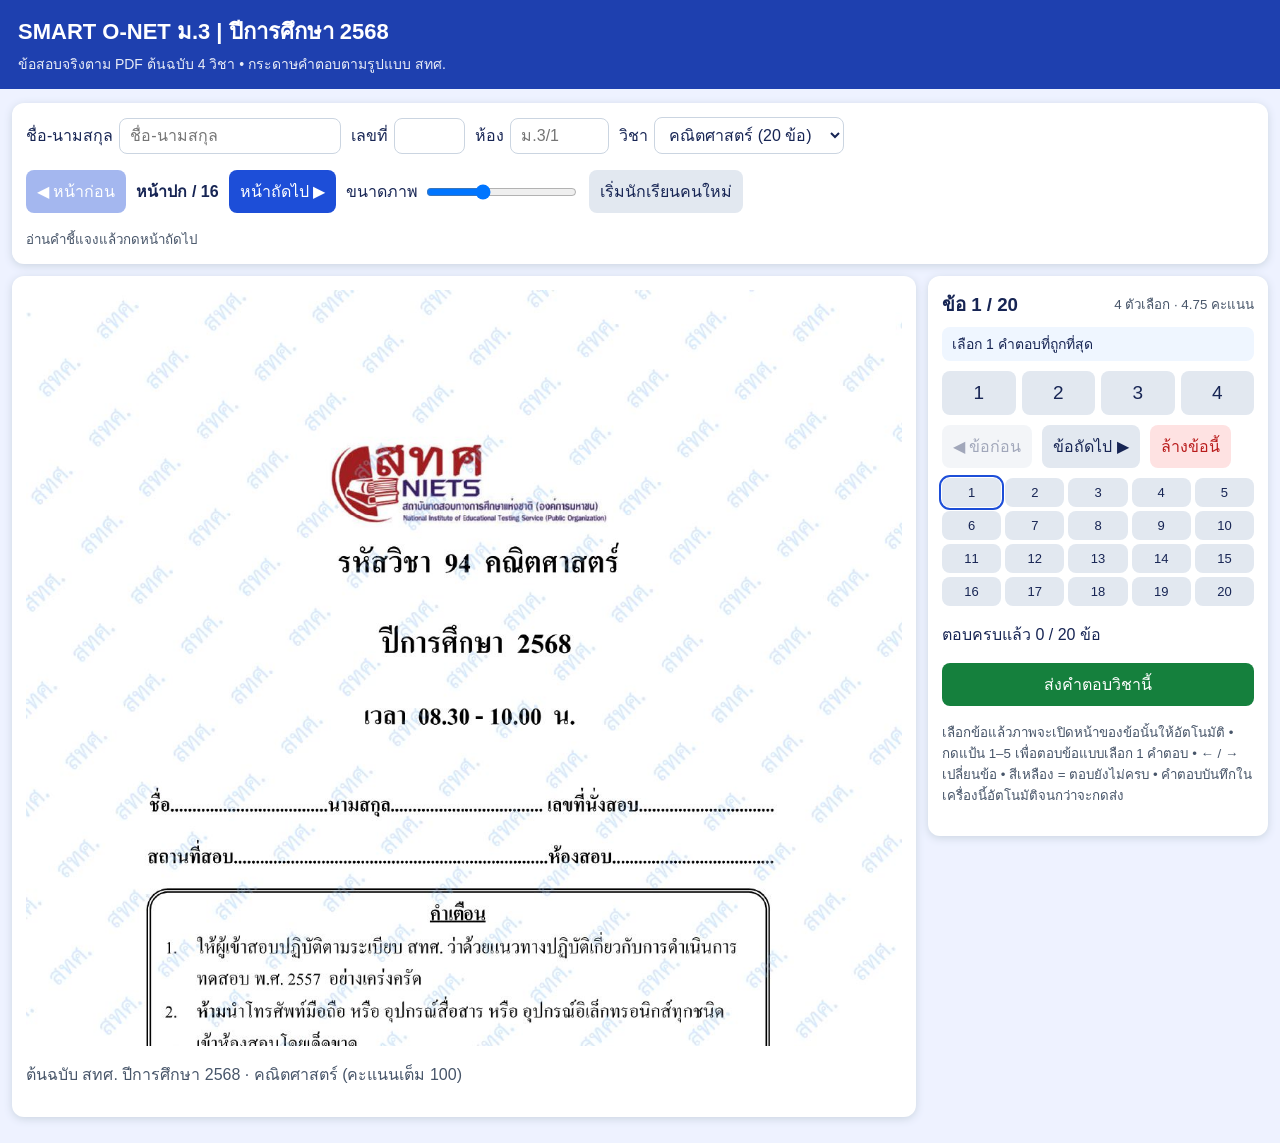
<file: index.html>
<!doctype html>
<html lang="th">
<head>
<meta charset="utf-8">
<meta name="viewport" content="width=device-width, initial-scale=1">
<title>SMART O-NET ม.3 ปี 2568</title>
<link rel="stylesheet" href="onet.css">
</head>
<body>
<header>
  <div>
    <h1>SMART O-NET ม.3 | ปีการศึกษา 2568</h1>
    <div class="sub">ข้อสอบจริงตาม PDF ต้นฉบับ 4 วิชา • กระดาษคำตอบตามรูปแบบ สทศ.</div>
  </div>
</header>

<main>
<div id="fatal" class="msg err" hidden></div>
<section id="studentView">
  <div class="panel controls">
    <div class="bar">
      <label>ชื่อ-นามสกุล <input id="student" autocomplete="off" placeholder="ชื่อ-นามสกุล"></label>
      <label>เลขที่ <input id="no" size="4" inputmode="numeric" autocomplete="off"></label>
      <label>ห้อง <input id="room" size="7" placeholder="ม.3/1" autocomplete="off"></label>
      <label>วิชา <select id="subject"></select></label>
    </div>
    <p class="bar">
      <button id="prev">◀ หน้าก่อน</button>
      <strong id="pageNo"></strong>
      <button id="next">หน้าถัดไป ▶</button>
      <label>ขนาดภาพ <input type="range" id="zoom" min="50" max="200" step="10" value="100"></label>
      <button class="secondary" id="newStudent">เริ่มนักเรียนคนใหม่</button>
    </p>
    <small id="pageInfo"></small>
    <div id="error" class="msg err" hidden></div>
  </div>

  <div class="layout">
    <section class="panel">
      <div class="examwrap"><img id="exam" alt="หน้าข้อสอบจริง"></div>
      <p id="foot" class="muted"></p>
    </section>
    <aside class="panel">
      <div class="qhead"><h3 id="qTitle" style="margin:0"></h3><small id="qMeta"></small></div>
      <div id="qHint" class="hint"></div>
      <div id="answer"></div>
      <div class="bar">
        <button class="secondary" id="qPrev">◀ ข้อก่อน</button>
        <button class="secondary" id="qNext">ข้อถัดไป ▶</button>
        <button class="danger" id="clear">ล้างข้อนี้</button>
      </div>
      <div id="grid" class="grid" aria-label="ภาพรวมกระดาษคำตอบ"></div>
      <p id="progress"></p>
      <button class="okb" id="submit" style="width:100%">ส่งคำตอบวิชานี้</button>
      <div id="submitMsg"></div>
      <p><small>เลือกข้อแล้วภาพจะเปิดหน้าของข้อนั้นให้อัตโนมัติ • กดแป้น 1–5 เพื่อตอบข้อแบบเลือก 1 คำตอบ • ← / → เปลี่ยนข้อ • สีเหลือง = ตอบยังไม่ครบ • คำตอบบันทึกในเครื่องนี้อัตโนมัติจนกว่าจะกดส่ง</small></p>
    </aside>
  </div>
</section>
</main>
<div id="toast" class="toast" role="status"></div>

<script src="onet-core.js"></script>
<script>
if(typeof data==='undefined'){document.body.innerHTML='<p style="padding:20px;color:#b91c1c;font:bold 18px Tahoma">ไม่พบไฟล์ onet-core.js กรุณาแตกไฟล์ ZIP ทั้งหมด แล้วเปิด index.html จากในโฟลเดอร์เดียวกัน</p>';throw new Error('core missing')}
if(!storageOK()){el('fatal').hidden=false;el('fatal').textContent='เบราว์เซอร์นี้บันทึกข้อมูลไม่ได้ (อาจเปิดโหมดไม่ระบุตัวตน) คำตอบจะไม่ถูกเก็บในเครื่อง — หลังส่งให้กดดาวน์โหลดไฟล์คำตอบแล้วส่งให้ครู'}

const draft=load(LS.draft,null);
let info=Object.assign({name:'',no:'',room:''},draft?.info);
let answers=data.map((d,i)=>Array.from({length:d.count},(_,j)=>String(draft?.answers?.[i]?.[j]??'')));
let s=0,p=0,q=0;
function saveDraft(){store(LS.draft,{info,answers})}

const isSubmitted=si=>!!info.name.trim()&&subs.some(x=>x.subject===data[si].name&&studentKey(x)===studentKey(info));
function drawSubjects(){const sel=el('subject');sel.innerHTML='';
  data.forEach((d,i)=>sel.add(new Option(d.name+' ('+d.count+' ข้อ)'+(isSubmitted(i)?' ✓ ส่งแล้ว':''),i)));sel.value=s}
function drawExam(){
  const d=data[s],img=el('exam'),f=pageFile(d,p);el('error').hidden=true;
  img.onerror=()=>{el('error').hidden=false;el('error').textContent='ไม่พบไฟล์ภาพข้อสอบ '+f+' กรุณาแตกไฟล์ ZIP ทั้งหมด แล้วเปิด index.html จากในโฟลเดอร์เดียวกับโฟลเดอร์ภาพ'};
  img.src=f;img.style.width=el('zoom').value+'%';
  el('pageNo').textContent=(p===0?'หน้าปก':'หน้าข้อสอบ '+(p+1))+' / '+d.pages;
  el('prev').disabled=p===0;el('next').disabled=p===d.pages-1;
  const onPage=d.qs.map((x,i)=>x.page===p+1?i+1:0).filter(Boolean);
  el('pageInfo').textContent=onPage.length?'หน้านี้มีข้อ '+(onPage.length>1?onPage[0]+'–'+onPage.at(-1):onPage[0]):(p===0?'อ่านคำชี้แจงแล้วกดหน้าถัดไป':'หน้านี้เป็นบทอ่าน/ข้อมูลประกอบ');
  el('foot').textContent='ต้นฉบับ สทศ. ปีการศึกษา 2568 · '+d.name+' (คะแนนเต็ม '+d.full+')';
  el('exam').parentElement.scrollTop=0;
}
function btn(text,on,fn,label){const b=document.createElement('button');b.textContent=text;b.className=on?'active':'';b.setAttribute('aria-pressed',on);if(label)b.setAttribute('aria-label',label);b.onclick=fn;return b}
function drawQuestion(){
  const d=data[s],qq=d.qs[q],a=answers[s][q],box=el('answer');
  el('qTitle').textContent='ข้อ '+(q+1)+' / '+d.count;el('qMeta').textContent=typeName(qq)+' · '+fmt(qq.pts)+' คะแนน';
  el('qHint').textContent=qq.hint||'เลือก 1 คำตอบที่ถูกที่สุด';box.innerHTML='';
  if(qq.t==='c'){box.className='choices';for(let i=1;i<=qq.n;i++)box.append(btn(i,a===String(i),()=>setAns(String(i))))}
  else if(qq.t==='p2'){box.className='choices';const sel=new Set(a);
    for(let i=1;i<=qq.n;i++)box.append(btn(i,sel.has(String(i)),()=>{const v=String(i);
      if(sel.has(v))sel.delete(v);else{if(sel.size>=2){toast('เลือกได้ 2 คำตอบ — กดคำตอบเดิมเพื่อยกเลิกก่อน');return}sel.add(v)}
      setAns([...sel].sort().join(''))}))}
  else if(qq.t==='num'){box.className='choices';const inp=document.createElement('input');inp.inputMode='decimal';inp.placeholder='พิมพ์ตัวเลข';inp.value=a;inp.setAttribute('aria-label','คำตอบข้อ '+(q+1));
    inp.oninput=()=>{const v=inp.value.replace(/[^\d.\-]/g,'');if(v!==inp.value)inp.value=v;answers[s][q]=v;saveDraft();drawGrid()};box.append(inp)}
  else{box.className='subs';qq.subs.forEach((lab,k)=>{const row=document.createElement('div');row.className='subrow';row.style.setProperty('--n',qq.opts.length);
    const sp=document.createElement('span');sp.textContent=lab;row.append(sp);
    qq.opts.forEach((o,j)=>row.append(btn(o,mGet(a,k)===String(j+1),()=>setAns(mSet(answers[s][q],k,mGet(answers[s][q],k)===String(j+1)?'':String(j+1),qq.subs.length)),lab+' '+o)));box.append(row)})}
  el('qPrev').disabled=q===0;el('qNext').disabled=q===d.count-1;drawGrid();
}
function drawGrid(){
  const g=el('grid'),d=data[s];g.innerHTML='';
  answers[s].forEach((a,i)=>{const st=state(d.qs[i],a),b=document.createElement('button');b.textContent=(i+1)+(st==='done'?' ✓':'');
    b.className=st+(i===q?' cur':'');b.title='ข้อ '+(i+1)+(st?' ตอบ '+showAns(d.qs[i],a):' ยังไม่ตอบ');b.onclick=()=>go(i);g.append(b)});
  const done=answers[s].filter((a,i)=>state(d.qs[i],a)==='done').length,part=answers[s].filter((a,i)=>state(d.qs[i],a)==='part').length;
  el('progress').textContent='ตอบครบแล้ว '+done+' / '+d.count+' ข้อ'+(part?' · ตอบไม่ครบ '+part+' ข้อ':'');
}
function setAns(v){answers[s][q]=v;saveDraft();drawQuestion()}
function go(i){q=Math.max(0,Math.min(data[s].count-1,i));const pg=data[s].qs[q].page-1;if(pg!==p){p=pg;drawExam()}drawQuestion()}
function turnPage(dp){p+=dp;drawExam();const d=data[s];if(d.qs[q].page!==p+1){const i=d.qs.findIndex(x=>x.page===p+1);if(i>=0){q=i;drawQuestion()}}}
function drawStudent(){drawSubjects();drawExam();drawQuestion()}
function showSubmit(type,html){el('submitMsg').innerHTML=html?'<div class="msg '+type+'">'+html+'</div>':''}

['student','no','room'].forEach((id,i)=>{const f=['name','no','room'][i];el(id).value=info[f];
  el(id).oninput=()=>{info[f]=el(id).value;saveDraft();drawSubjects()}});
el('subject').onchange=()=>{s=+el('subject').value;p=0;q=0;showSubmit();drawStudent()};
el('prev').onclick=()=>turnPage(-1);el('next').onclick=()=>turnPage(1);
el('zoom').oninput=()=>el('exam').style.width=el('zoom').value+'%';
el('qPrev').onclick=()=>go(q-1);el('qNext').onclick=()=>go(q+1);
el('clear').onclick=()=>setAns('');
el('newStudent').onclick=()=>{
  if(!confirm('เริ่มนักเรียนคนใหม่?\nคำตอบที่ยังไม่ได้กดส่งของคนปัจจุบันจะถูกล้าง (คำตอบที่ส่งแล้วยังอยู่ในระบบ)'))return;
  info={name:'',no:'',room:info.room};answers=data.map(d=>Array(d.count).fill(''));s=p=q=0;
  el('student').value='';el('no').value='';el('room').value=info.room;saveDraft();showSubmit();drawStudent();el('student').focus();
};
el('submit').onclick=()=>{
  if(!info.name.trim()||!info.room.trim()){showSubmit('err','กรุณากรอกชื่อ-นามสกุลและห้องก่อนส่ง');el(info.name.trim()?'room':'student').focus();return}
  const d=data[s],blank=answers[s].filter((a,i)=>state(d.qs[i],a)!=='done').length;
  if(!confirm('ส่งคำตอบวิชา'+d.name+'\nชื่อ: '+info.name+'  เลขที่: '+(info.no||'-')+'  ห้อง: '+info.room+(blank?'\n\nยังตอบไม่ครบ '+blank+' ข้อ':'')+'\n\nยืนยันการส่ง?'))return;
  subs=load(LS.subs,[]);
  if(isSubmitted(s)&&!confirm('เคยส่งวิชานี้แล้ว ต้องการส่งใหม่แทนของเดิมหรือไม่?'))return;
  const sub={name:info.name.trim(),no:String(info.no).trim(),room:info.room.trim(),subject:d.name,answers:answers[s].map(a=>String(a).trim()),time:new Date().toISOString()};
  subs=subs.filter(x=>!(x.subject===sub.subject&&studentKey(x)===studentKey(sub)));subs.push(sub);
  if(!store(LS.subs,subs)){showSubmit('err','บันทึกไม่สำเร็จ กรุณากดดาวน์โหลดไฟล์คำตอบแล้วส่งให้ครู<br><button class="secondary" id="dlMine">ดาวน์โหลดไฟล์คำตอบ</button>');el('dlMine').onclick=()=>downloadMine(sub);return}
  let html='ส่งคำตอบวิชา'+esc(d.name)+' เรียบร้อยแล้ว';
  if(settings.showScore){keyData=load(LS.key,{});const g=grade(s,sub.answers);if(g.g)html+='<br><strong>คะแนน '+fmt(g.pts)+' / '+fmt(g.full)+'</strong>'}
  html+='<div class="bar" style="margin-top:6px"><button class="secondary" id="dlMine">ดาวน์โหลดไฟล์คำตอบ (CSV)</button></div><small>ใช้ไฟล์นี้เมื่อสอบคนละเครื่องกับเครื่องของครู</small>';
  showSubmit('ok',html);el('dlMine').onclick=()=>downloadMine(sub);drawSubjects();
};
function downloadMine(sub){
  const mine=subs.filter(x=>studentKey(x)===studentKey(sub));if(!mine.length)mine.push(sub);
  download('SMART_ONET_2568_'+safe(sub.room)+'_'+safe(sub.no||'0')+'_'+safe(sub.name)+'.csv',toCSV(answerRows(mine)),'text/csv;charset=utf-8');
}
document.addEventListener('keydown',e=>{
  if(/INPUT|SELECT|TEXTAREA/.test(e.target.tagName)||e.ctrlKey||e.metaKey||e.altKey)return;
  const qq=data[s].qs[q];
  if(/^[1-5]$/.test(e.key)&&qq.t==='c'&&+e.key<=qq.n){setAns(e.key);e.preventDefault()}
  else if(e.key==='ArrowRight'){go(q+1);e.preventDefault()}
  else if(e.key==='ArrowLeft'){go(q-1);e.preventDefault()}
});
/* รับการเปลี่ยนแปลงจากหน้าครู (เช่น ครูลบข้อมูล หรือเปิด/ปิดการแสดงคะแนน) */
window.addEventListener('storage',e=>{if(e.key===LS.subs){subs=load(LS.subs,[]);drawSubjects()}
  else if(e.key===LS.set)settings=loadSettings();else if(e.key===LS.key)keyData=load(LS.key,{})});

drawStudent();
</script>
</body>
</html>
</file>
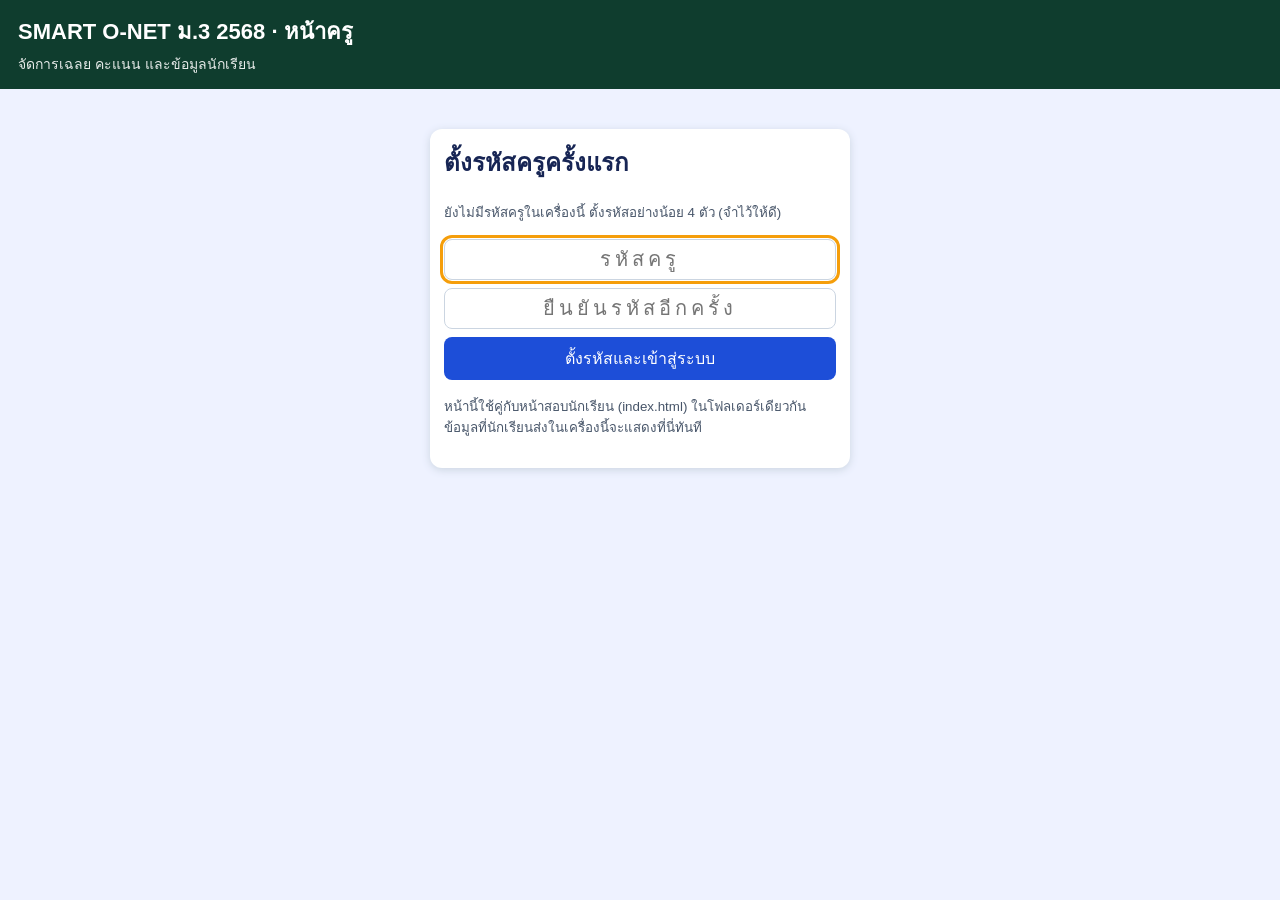
<file: teacher.html>
<!doctype html>
<html lang="th">
<head>
<meta charset="utf-8">
<meta name="viewport" content="width=device-width, initial-scale=1">
<meta name="robots" content="noindex">
<title>SMART O-NET 2568 · หน้าครู</title>
<link rel="stylesheet" href="onet.css">
<style>
header{background:#0f3d2e}
.conn{display:flex;align-items:center;gap:8px;font-size:14px}
.dot{width:10px;height:10px;border-radius:50%;background:#4ade80;box-shadow:0 0 0 3px #4ade8044}
.dot.off{background:#f87171;box-shadow:0 0 0 3px #f8717144}
.loginbox{max-width:420px;margin:40px auto}
.loginbox input{width:100%;font-size:20px;text-align:center;letter-spacing:4px}
.loginbox button{width:100%;margin-top:8px}
.live{animation:flash 1.2s}
@keyframes flash{from{background:#dcfce7}to{background:transparent}}
</style>
</head>
<body>
<header>
  <div>
    <h1>SMART O-NET ม.3 2568 · หน้าครู</h1>
    <div class="sub">จัดการเฉลย คะแนน และข้อมูลนักเรียน</div>
  </div>
  <div class="conn noprint" id="conn" hidden><span class="dot" id="dot"></span><span id="connText"></span></div>
</header>

<main>
<!-- ตั้งรหัสครั้งแรก / เข้าสู่ระบบ -->
<div id="login" class="panel loginbox">
  <h2 id="loginTitle">เข้าสู่ระบบครู</h2>
  <p id="loginDesc"><small>กรอกรหัสครูเพื่อจัดการคะแนนและเฉลย</small></p>
  <input id="pin" type="password" placeholder="รหัสครู" autocomplete="off">
  <input id="pinConfirm" type="password" placeholder="ยืนยันรหัสอีกครั้ง" autocomplete="new-password" hidden style="margin-top:8px">
  <button id="loginBtn">เข้าสู่ระบบ</button>
  <div id="loginErr"></div>
  <p><small>หน้านี้ใช้คู่กับหน้าสอบนักเรียน (index.html) ในโฟลเดอร์เดียวกัน ข้อมูลที่นักเรียนส่งในเครื่องนี้จะแสดงที่นี่ทันที</small></p>
</div>

<div id="teacher" hidden>
  <div class="tabs">
    <button data-tab="sum" class="on">สรุปคะแนน</button>
    <button data-tab="key">เฉลย</button>
    <button data-tab="item">วิเคราะห์รายข้อ</button>
    <button data-tab="data">นำเข้า / ส่งออก</button>
    <button data-tab="set">ตั้งค่า</button>
    <a href="index.html" target="_blank" rel="noopener"><button class="secondary" type="button">เปิดหน้าสอบนักเรียน ↗</button></a>
    <button class="danger" id="logout">ออกจากระบบ</button>
  </div>

  <div id="tab-sum" class="panel">
    <h2>สรุปคะแนนนักเรียน</h2>
    <div class="bar noprint">
      <label>ห้อง <select id="sumRoom"></select></label>
      <label>ค้นหา <input id="sumSearch" placeholder="ชื่อหรือเลขที่"></label>
      <label>เรียงตาม
        <select id="sumSort">
          <option value="room">ห้อง / เลขที่</option>
          <option value="avg">คะแนนเฉลี่ย มาก → น้อย</option>
          <option value="name">ชื่อ</option>
        </select>
      </label>
      <button class="secondary" id="sumCsv">ส่งออกตารางคะแนน (CSV)</button>
      <button class="secondary" onclick="print()">พิมพ์</button>
    </div>
    <div id="sumStats" class="stats"></div>
    <div id="keyWarn"></div>
    <div class="tablewrap"><table id="sumTable"></table></div>
    <div id="detail"></div>
  </div>

  <div id="tab-key" class="panel" hidden>
    <h2>เฉลยข้อสอบ</h2>
    <div class="msg info">กด <b>นำเข้าเฉลย</b> แล้วเลือกไฟล์ <b>SMART_ONET_2568_เฉลย.json</b> (เก็บไฟล์นี้ไว้ที่ครู ไม่ต้องคัดลอกลงเครื่องนักเรียน)</div>
    <div class="bar">
      <label>วิชา <select id="keySubject"></select></label>
      <strong id="keyCount"></strong>
      <button id="keyImportBtn" type="button">นำเข้าเฉลย</button>
      <input type="file" id="keyImport" accept=".json" hidden>
      <button class="secondary" id="keyExport">ส่งออกเฉลย</button>
    </div>
    <p><small>แก้เฉลยได้ในตาราง ระบบตรวจใหม่ทันที • ข้อย่อย: พิมพ์คำตอบเรียงกัน เช่น <code>2212</code> (1 = ใช่, 2 = ไม่ใช่) หรือ <code>DABCFE</code> • เลือก 2 คำตอบ: เช่น <code>45</code> • ถ้าถูกได้หลายแบบให้คั่นด้วย | • ข้อที่เว้นว่างจะไม่นำมาคิดคะแนน</small></p>
    <div class="tablewrap"><table id="keyTable"></table></div>
  </div>

  <div id="tab-item" class="panel" hidden>
    <h2>วิเคราะห์รายข้อ</h2>
    <div class="bar">
      <label>วิชา <select id="itemSubject"></select></label>
      <label>ห้อง <select id="itemRoom"></select></label>
    </div>
    <div id="itemOut"></div>
  </div>

  <div id="tab-data" class="panel" hidden>
    <h2>นำเข้า / ส่งออกข้อมูล</h2>
    <h3>รวมคะแนนจากเครื่องอื่น</h3>
    <p><small>นักเรียนที่สอบในเครื่องนี้ คะแนนเข้าระบบเองทันที ส่วนเครื่องอื่น ให้นักเรียนกด "ดาวน์โหลดไฟล์คำตอบ" หลังส่ง แล้วนำไฟล์ CSV ทั้งหมดมานำเข้าที่นี่ (เลือกหลายไฟล์พร้อมกันได้)</small></p>
    <div class="bar">
      <button id="csvImportBtn">นำเข้าไฟล์คำตอบนักเรียน (CSV)</button>
      <input type="file" id="csvImport" accept=".csv,text/csv" multiple hidden>
    </div>
    <div id="importMsg"></div>
    <h3>ส่งออก</h3>
    <div class="bar">
      <button class="secondary" id="expSum">ตารางคะแนนสรุป (CSV)</button>
      <button class="secondary" id="expDetail">คำตอบละเอียดทุกข้อ (CSV)</button>
      <button class="secondary" id="expBackup">สำรองข้อมูลทั้งหมด (JSON)</button>
    </div>
    <h3>กู้คืน / ล้างข้อมูล</h3>
    <div class="bar">
      <button class="secondary" id="restoreBtn">กู้คืนจากไฟล์สำรอง (รวมกับข้อมูลเดิม)</button>
      <input type="file" id="restore" accept=".json" hidden>
      <button class="danger" id="wipe">ลบคำตอบนักเรียนทั้งหมด</button>
    </div>
    <p><small>ข้อมูลเก็บในเบราว์เซอร์ของเครื่องนี้ ควรกด "สำรองข้อมูลทั้งหมด" เป็นระยะ และอย่าล้างประวัติ/คุกกี้ของเบราว์เซอร์ระหว่างใช้งาน</small></p>
  </div>

  <div id="tab-set" class="panel" hidden>
    <h2>ตั้งค่า</h2>
    <h3>เปลี่ยนรหัสครู</h3>
    <div class="bar">
      <input id="pinOld" type="password" placeholder="รหัสปัจจุบัน" autocomplete="current-password">
      <input id="pin1" type="password" placeholder="รหัสใหม่" autocomplete="new-password">
      <input id="pin2" type="password" placeholder="ยืนยันรหัสใหม่" autocomplete="new-password">
      <button id="pinSave">บันทึกรหัส</button>
    </div>
    <h3>การแสดงผลบนหน้านักเรียน</h3>
    <label><input type="checkbox" id="showScore"> แสดงคะแนนให้นักเรียนเห็นทันทีหลังส่ง (ไม่แสดงเฉลยรายข้อ)</label>
    <p><small>รหัสครูเก็บแบบเข้ารหัสในเครื่องนี้ และหน้านักเรียนไม่มีทางเข้าหน้าครู อย่างไรก็ตามข้อมูลยังอยู่ในเบราว์เซอร์ของเครื่อง จึงไม่ควรให้นักเรียนใช้เครื่องครูโดยไม่มีครูดูแล</small></p>
  </div>
</div>
</main>
<div id="toast" class="toast" role="status"></div>

<script src="onet-core.js"></script>
<script>
if(typeof data==='undefined'){document.body.innerHTML='<p style="padding:20px;color:#b91c1c;font:bold 18px Tahoma">ไม่พบไฟล์ onet-core.js กรุณาวาง teacher.html ไว้ในโฟลเดอร์ SMART_ONET_2568 เดียวกับ index.html</p>';throw new Error('core missing')}

/* ---------- เข้าสู่ระบบ ---------- */
const SESSION='sonet68_teacher_session';
let firstRun=!settings.pinHash;
function loginUI(){
  el('pinConfirm').hidden=!firstRun;
  el('loginTitle').textContent=firstRun?'ตั้งรหัสครูครั้งแรก':'เข้าสู่ระบบครู';
  el('loginDesc').innerHTML=firstRun?'<small>ยังไม่มีรหัสครูในเครื่องนี้ ตั้งรหัสอย่างน้อย 4 ตัว (จำไว้ให้ดี)</small>':'<small>กรอกรหัสครูเพื่อจัดการคะแนนและเฉลย</small>';
  el('loginBtn').textContent=firstRun?'ตั้งรหัสและเข้าสู่ระบบ':'เข้าสู่ระบบ';
}
function enter(){try{sessionStorage.setItem(SESSION,settings.pinHash)}catch(e){}
  el('login').hidden=true;el('teacher').hidden=false;el('conn').hidden=false;updateConn();renderTeacher()}
function tryLogin(){
  const a=el('pin').value;
  if(firstRun){if(a.length<4)return showLoginErr('รหัสต้องมีอย่างน้อย 4 ตัว');if(a!==el('pinConfirm').value)return showLoginErr('รหัสทั้งสองช่องไม่ตรงกัน');
    settings.pinHash=hashPin(a);store(LS.set,settings);firstRun=false;el('pin').value=el('pinConfirm').value='';return enter()}
  if(hashPin(a)===settings.pinHash){el('pin').value='';el('loginErr').innerHTML='';enter()}
  else{showLoginErr('รหัสไม่ถูกต้อง');el('pin').select()}
}
function showLoginErr(t){el('loginErr').innerHTML='<div class="msg err">'+esc(t)+'</div>'}
el('loginBtn').onclick=tryLogin;['pin','pinConfirm'].forEach(id=>el(id).onkeydown=e=>{if(e.key==='Enter')tryLogin()});
el('logout').onclick=()=>{try{sessionStorage.removeItem(SESSION)}catch(e){}location.reload()};

/* ---------- สถานะการเชื่อมต่อกับหน้านักเรียน ---------- */
let lastSync=new Date();
function updateConn(){const ok=storageOK();el('dot').className='dot'+(ok?'':' off');
  el('connText').textContent=ok?'เชื่อมกับหน้านักเรียนในเครื่องนี้ · คำตอบ '+subs.length+' รายการ · อัปเดต '+lastSync.toLocaleTimeString('th-TH'):'เบราว์เซอร์นี้บันทึกข้อมูลไม่ได้'}
function reloadAll(){subs=load(LS.subs,[]);keyData=load(LS.key,{});settings=loadSettings();lastSync=new Date();updateConn()}
/* เมื่อนักเรียนกดส่งในแท็บ/หน้าต่างอื่นของเครื่องนี้ ตารางจะอัปเดตเอง */
window.addEventListener('storage',e=>{if(![LS.subs,LS.key,LS.set].includes(e.key))return;reloadAll();
  if(e.key===LS.set&&!settings.pinHash){location.reload();return}
  if(!el('teacher').hidden){if(e.key===LS.subs&&tab==='sum'){renderSummary();el('sumTable').classList.remove('live');void el('sumTable').offsetWidth;el('sumTable').classList.add('live');toast('มีคำตอบใหม่เข้ามา')}else renderTeacher()}});
/* สำรอง: เผื่อเบราว์เซอร์ไม่ส่งสัญญาณ ตรวจซ้ำเมื่อกลับมาที่แท็บนี้ */
document.addEventListener('visibilitychange',()=>{if(!document.hidden&&!el('teacher').hidden){reloadAll();renderTeacher()}});

/* ---------- แท็บ ---------- */
let tab='sum';
document.querySelectorAll('.tabs [data-tab]').forEach(b=>b.onclick=()=>{tab=b.dataset.tab;
  document.querySelectorAll('.tabs [data-tab]').forEach(x=>x.classList.toggle('on',x===b));
  ['sum','key','item','data','set'].forEach(t=>el('tab-'+t).hidden=t!==tab);renderTeacher()});
function renderTeacher(){
  if(tab==='sum')renderSummary();else if(tab==='key')renderKey();else if(tab==='item')renderItem();
  else if(tab==='set')el('showScore').checked=settings.showScore}

/* ---------- สรุปคะแนน ---------- */
function students(){const m=new Map();
  for(const x of subs){const k=studentKey(x);if(!m.has(k))m.set(k,{name:x.name,no:x.no,room:x.room,key:k,bySub:{}});m.get(k).bySub[x.subject]=x}
  return[...m.values()].map(st=>{const out=data.map((d,si)=>st.bySub[d.name]?grade(si,st.bySub[d.name].answers):null);
    const ps=out.filter(g=>g&&g.pct!=null).map(g=>g.pct);
    return{...st,out,avg:ps.length?ps.reduce((a,b)=>a+b,0)/ps.length:null}})}
const rooms=()=>[...new Set(subs.map(x=>x.room))].sort((a,b)=>a.localeCompare(b,'th',{numeric:true}));
function fillRoom(sel){const v=sel.value;sel.innerHTML='<option value="">ทุกห้อง</option>'+rooms().map(r=>'<option>'+esc(r)+'</option>').join('');sel.value=rooms().includes(v)?v:''}
const cmpRoom=(a,b)=>a.room.localeCompare(b.room,'th',{numeric:true})||(parseInt(a.no)||0)-(parseInt(b.no)||0)||a.name.localeCompare(b.name,'th');
function filteredStudents(){
  const room=el('sumRoom').value,qs=el('sumSearch').value.trim().toLowerCase(),sort=el('sumSort').value;
  const list=students().filter(st=>(!room||st.room===room)&&(!qs||st.name.toLowerCase().includes(qs)||st.no===qs));
  list.sort(sort==='avg'?(a,b)=>(b.avg??-1)-(a.avg??-1)||cmpRoom(a,b):sort==='name'?(a,b)=>a.name.localeCompare(b.name,'th'):cmpRoom);
  return list;
}
const gradedCount=d=>(keyData[d.name]?.ans||[]).filter(a=>String(a).trim()).length;
let openDetail=null;
function renderSummary(){
  fillRoom(el('sumRoom'));const list=filteredStudents();
  const noKey=data.filter(d=>!gradedCount(d)).map(d=>d.name);
  el('keyWarn').innerHTML=noKey.length?'<div class="msg err">ยังไม่มีเฉลยวิชา: '+noKey.map(esc).join(', ')+' — ไปที่แท็บ "เฉลย" แล้วกด "นำเข้าเฉลย"</div>':'';
  const avgs=list.map(x=>x.avg).filter(v=>v!=null);
  el('sumStats').innerHTML=[['นักเรียน',list.length+' คน'],['ส่งคำตอบรวม',list.reduce((a,x)=>a+Object.keys(x.bySub).length,0)+' วิชา'],
    ['เฉลี่ยทุกวิชา',avgs.length?fmt(avgs.reduce((a,b)=>a+b,0)/avgs.length)+'%':'–'],['สูงสุด',avgs.length?fmt(Math.max(...avgs))+'%':'–'],['ต่ำสุด',avgs.length?fmt(Math.min(...avgs))+'%':'–']]
    .map(([l,v])=>'<div class="stat"><small>'+l+'</small><strong>'+v+'</strong></div>').join('');
  if(!list.length){el('sumTable').innerHTML='<tr><td>ยังไม่มีนักเรียนส่งคำตอบ'+(subs.length?'ที่ตรงกับตัวกรอง':' — เปิดหน้าสอบนักเรียนในเครื่องนี้ หรือนำเข้าไฟล์ CSV')+'</td></tr>';el('detail').innerHTML='';return}
  let h='<thead><tr><th>#</th><th>ห้อง</th><th>เลขที่</th><th>ชื่อ-นามสกุล</th>'+data.map(d=>'<th class="num">'+esc(d.name)+'<br><small>(เต็ม '+d.full+')</small></th>').join('')+'<th class="num">เฉลี่ย %</th></tr></thead><tbody>';
  list.forEach((st,i)=>{h+='<tr><td>'+(i+1)+'</td><td>'+esc(st.room)+'</td><td>'+esc(st.no)+'</td><td><button class="link" data-k="'+esc(st.key)+'">'+esc(st.name)+'</button></td>'+
    st.out.map(g=>'<td class="num">'+(!g?'<span class="muted">ไม่ได้ส่ง</span>':g.g?'<strong>'+fmt(g.pts)+'</strong> <small>('+fmt(g.pct)+'%)</small>':'<span class="muted">ส่งแล้ว รอเฉลย</span>')+'</td>').join('')+
    '<td class="num"><strong>'+fmt(st.avg)+'</strong></td></tr>'});
  h+='</tbody><tfoot><tr><td colspan="4">เฉลี่ยของกลุ่ม (สูงสุด / ต่ำสุด)</td>'+data.map((d,si)=>{const ps=list.map(x=>x.out[si]).filter(g=>g&&g.pct!=null);
    if(!ps.length)return'<td class="num">–</td>';const c=ps.map(g=>g.pts);return'<td class="num">'+fmt(c.reduce((a,b)=>a+b,0)/c.length)+'<br><small>('+fmt(Math.max(...c))+' / '+fmt(Math.min(...c))+') n='+ps.length+'</small></td>'}).join('')+
    '<td class="num">'+(avgs.length?fmt(avgs.reduce((a,b)=>a+b,0)/avgs.length):'–')+'</td></tr></tfoot>';
  el('sumTable').innerHTML=h;
  el('sumTable').querySelectorAll('[data-k]').forEach(b=>b.onclick=()=>renderDetail(b.dataset.k,true));
  if(openDetail)renderDetail(openDetail,false);
}
function renderDetail(k,scroll){
  const st=students().find(x=>x.key===k);openDetail=st?k:null;if(!st){el('detail').innerHTML='';return}
  let h='<div class="panel" style="background:#f8fafc;margin-top:12px"><div class="bar" style="justify-content:space-between"><h3 style="margin:0">'+esc(st.name)+' · เลขที่ '+esc(st.no||'-')+' · '+esc(st.room)+'</h3><span class="bar noprint"><button class="secondary" id="detClose">ปิด</button><button class="danger" id="detDel">ลบนักเรียนคนนี้</button></span></div><small>เขียว = ถูก · เหลือง = ได้บางส่วน · แดง = ผิด (ชี้ที่ช่องเพื่อดูเฉลย)</small>';
  data.forEach((d,si)=>{const sub=st.bySub[d.name];h+='<h4 style="margin:10px 0 4px">'+esc(d.name)+'</h4>';
    if(!sub){h+='<small>ยังไม่ได้ส่ง</small>';return}const g=st.out[si];
    h+='<small>ส่งเมื่อ '+esc(new Date(sub.time).toLocaleString('th-TH'))+(g.g?' · ได้ '+fmt(g.pts)+' / '+fmt(g.full)+' คะแนน (ถูกเต็มข้อ '+g.c+' / '+g.g+' ข้อ)':'')+'</small><div class="cells">'+
      sub.answers.map((a,i)=>'<span class="cell '+(g.res[i]||'')+'" title="เฉลย: '+esc(showAns(d.qs[i],keyData[d.name]?.ans?.[i])||'-')+'"><b>'+(i+1)+'</b>'+(esc(showAns(d.qs[i],a))||'–')+'</span>').join('')+'</div>'});
  el('detail').innerHTML=h+'</div>';
  el('detClose').onclick=()=>{openDetail=null;el('detail').innerHTML=''};
  el('detDel').onclick=()=>{if(!confirm('ลบคำตอบทุกวิชาของ '+st.name+' ?'))return;subs=load(LS.subs,[]).filter(x=>studentKey(x)!==k);store(LS.subs,subs);openDetail=null;el('detail').innerHTML='';updateConn();renderSummary();toast('ลบแล้ว')};
  if(scroll)el('detail').scrollIntoView({behavior:'smooth'});
}
['sumRoom','sumSearch','sumSort'].forEach(id=>el(id).oninput=renderSummary);
function summaryRows(list){const rows=[['ลำดับ','ห้อง','เลขที่','ชื่อ-นามสกุล',...data.flatMap(d=>[d.name+' (คะแนน)',d.name+' (เต็ม)',d.name+' (%)']),'เฉลี่ย (%)']];
  list.forEach((st,i)=>rows.push([i+1,st.room,st.no,st.name,...st.out.flatMap(g=>g&&g.g?[fmt(g.pts),fmt(g.full),fmt(g.pct)]:[g?'รอเฉลย':'ไม่ได้ส่ง','','']),fmt(st.avg)]));return rows}
el('sumCsv').onclick=()=>download('SMART_ONET_2568_คะแนน'+(el('sumRoom').value?'_'+safe(el('sumRoom').value):'')+'.csv',toCSV(summaryRows(filteredStudents())),'text/csv;charset=utf-8');

/* ---------- เฉลย ---------- */
function fillSubjects(sel){const v=sel.value;sel.innerHTML=data.map((d,i)=>'<option value="'+i+'">'+esc(d.name)+'</option>').join('');sel.value=v||'0'}
function keyObj(si){const n=data[si].name;keyData[n]??={ans:[]};keyData[n].ans??=[];return keyData[n]}
function saveKey(){store(LS.key,keyData);const d=data[+el('keySubject').value];el('keyCount').textContent='มีเฉลยแล้ว '+gradedCount(d)+' / '+d.count+' ข้อ'}
const keyHint=qq=>qq.t==='c'?'1–'+qq.n:qq.t==='p2'?'เช่น 45':qq.t==='num'?'ตัวเลข':qq.opts===YN?'เช่น '+'12'.repeat(qq.subs.length).slice(0,qq.subs.length):'เช่น '+qq.opts.slice(0,qq.subs.length).join('');
function renderKey(){
  fillSubjects(el('keySubject'));const si=+el('keySubject').value,d=data[si],k=keyData[d.name]||{};
  let h='<thead><tr><th>ข้อ</th><th>รูปแบบ</th><th class="num">คะแนน</th><th>เฉลย</th></tr></thead><tbody>';
  d.qs.forEach((qq,i)=>{h+='<tr><td>'+(i+1)+'</td><td>'+typeName(qq)+(qq.t==='m'?' <small>('+qq.subs.join(', ')+')</small>':'')+'</td><td class="num">'+fmt(qq.pts)+'</td><td><input class="ka" data-i="'+i+'" size="12" placeholder="'+esc(keyHint(qq))+'" value="'+esc(k.ans?.[i]??'')+'"></td></tr>'});
  el('keyTable').innerHTML=h+'</tbody>';
  el('keyTable').querySelectorAll('.ka').forEach(x=>x.onchange=()=>{keyObj(si).ans[+x.dataset.i]=x.value.trim();saveKey()});
  saveKey();
}
el('keySubject').onchange=renderKey;
el('keyExport').onclick=()=>download('SMART_ONET_2568_เฉลย.json',JSON.stringify({type:'sonet68-key',keyData},null,1),'application/json');
el('keyImportBtn').onclick=()=>el('keyImport').click();
el('keyImport').onchange=async e=>{const f=e.target.files[0];e.target.value='';if(!f)return;
  try{const j=JSON.parse(await readFile(f));const kd=j.keyData;if(!kd||typeof kd!=='object')throw 0;
    const n=data.filter(d=>kd[d.name]?.ans?.some(a=>String(a).trim())).length;if(!n)throw 0;
    if(data.some(gradedCount)&&!confirm('แทนที่เฉลยปัจจุบันด้วยเฉลยจากไฟล์?'))return;
    data.forEach(d=>{if(kd[d.name]?.ans)keyData[d.name]={ans:kd[d.name].ans.map(a=>String(a??''))}});store(LS.key,keyData);renderKey();toast('นำเข้าเฉลยแล้ว '+n+' วิชา')}
  catch(err){alert('ไฟล์เฉลยไม่ถูกต้อง')}};

/* ---------- วิเคราะห์รายข้อ ---------- */
function renderItem(){
  fillSubjects(el('itemSubject'));fillRoom(el('itemRoom'));
  const si=+el('itemSubject').value,room=el('itemRoom').value,d=data[si];
  const list=subs.filter(x=>x.subject===d.name&&(!room||x.room===room));
  if(!list.length){el('itemOut').innerHTML='<p>ยังไม่มีนักเรียนส่งวิชานี้</p>';return}
  let h='<p>ผู้ส่ง '+list.length+' คน · % ตอบถูกนับเฉพาะผู้ที่ถูกเต็มข้อ · ข้อที่ถูกต่ำกว่า 20% ควรทบทวนเพิ่ม</p><div class="tablewrap"><table><thead><tr><th>ข้อ</th><th>เฉลย</th><th class="num">ถูกเต็มข้อ</th><th></th><th>คำตอบที่เลือกมากที่สุด</th><th class="num">ไม่ตอบ</th><th>ระดับ</th></tr></thead><tbody>';
  d.qs.forEach((qq,i)=>{const key=String(keyData[d.name]?.ans?.[i]??'').trim(),cnt={};let blank=0,ok=0;
    for(const x of list){const a=String(x.answers[i]??'').trim();if(!a){blank++;continue}const sa=showAns(qq,a);cnt[sa]=(cnt[sa]||0)+1;if(key&&scoreQ(qq,a,key)===1)ok++}
    const top=Object.entries(cnt).sort((a,b)=>b[1]-a[1]).slice(0,3).map(([a,c])=>esc(a)+' ('+c+')').join(', ')||'–';
    const pct=key?ok/list.length*100:null,lv=pct==null?'':pct>=80?'ง่าย':pct>=50?'ปานกลาง':pct>=20?'ค่อนข้างยาก':'ยาก';
    h+='<tr><td>'+(i+1)+'</td><td>'+(esc(showAns(qq,key))||'<span class="muted">ไม่มี</span>')+'</td><td class="num">'+(pct==null?'–':ok+' ('+fmt(pct)+'%)')+'</td><td>'+(pct==null?'':'<div class="barc"><i style="width:'+pct+'%"></i></div>')+'</td><td>'+top+'</td><td class="num">'+blank+'</td><td>'+lv+'</td></tr>'});
  el('itemOut').innerHTML=h+'</tbody></table></div>';
}
el('itemSubject').onchange=renderItem;el('itemRoom').onchange=renderItem;

/* ---------- นำเข้า / ส่งออก ---------- */
function importStudentCSV(text){
  const rows=parseCSV(text);if(!rows.length)throw new Error('ไฟล์ว่าง');
  const h=rows[0].map(x=>x.trim()),ix=n=>h.indexOf(n);
  const I={name:ix('ชื่อ'),no:ix('เลขที่'),room:ix('ห้อง'),sub:ix('วิชา'),q:ix('ข้อ'),a:ix('คำตอบ'),t:ix('เวลาส่ง')};
  if([I.name,I.room,I.sub,I.q,I.a].some(v=>v<0))throw new Error('หัวตารางไม่ใช่ไฟล์คำตอบของระบบนี้');
  const groups={};let noName=0;
  for(const r of rows.slice(1)){
    const si=data.findIndex(d=>d.name===(r[I.sub]||'').trim());if(si<0)continue;
    const qn=parseInt(r[I.q],10);if(!(qn>=1&&qn<=data[si].count))continue;
    const o={name:(r[I.name]||'').trim(),no:I.no>=0?(r[I.no]||'').trim():'',room:(r[I.room]||'').trim()};
    if(!o.name){if((r[I.a]||'').trim())noName++;continue}
    const k=studentKey(o)+'|'+si;
    groups[k]??={...o,subject:data[si].name,answers:Array(data[si].count).fill(''),time:''};
    groups[k].answers[qn-1]=(r[I.a]||'').trim();if(I.t>=0&&r[I.t])groups[k].time=r[I.t];
  }
  let n=0;for(const g of Object.values(groups)){if(!g.answers.some(Boolean))continue;if(!g.time)g.time=new Date().toISOString();n+=mergeSub(g)}
  return{n,noName};
}
el('csvImportBtn').onclick=()=>el('csvImport').click();
el('csvImport').onchange=async e=>{const files=[...e.target.files];e.target.value='';if(!files.length)return;
  subs=load(LS.subs,[]);let total=0,noName=0;const errs=[];
  for(const f of files){try{const r=importStudentCSV(await readFile(f));total+=r.n;noName+=r.noName}catch(err){errs.push(esc(f.name)+': '+esc(err.message))}}
  store(LS.subs,subs);updateConn();
  el('importMsg').innerHTML='<div class="msg '+(errs.length?'err':'ok')+'">นำเข้า '+files.length+' ไฟล์ ได้คำตอบ '+total+' รายการ (นักเรียน×วิชา)'+(noName?'<br>ข้ามคำตอบที่ไม่มีชื่อนักเรียน '+noName+' ข้อ':'')+(errs.length?'<br>'+errs.join('<br>'):'')+'</div>';
};
el('expSum').onclick=()=>download('SMART_ONET_2568_คะแนนทั้งหมด.csv',toCSV(summaryRows(students().sort(cmpRoom))),'text/csv;charset=utf-8');
el('expDetail').onclick=()=>download('SMART_ONET_2568_คำตอบทั้งหมด.csv',toCSV(answerRows(subs)),'text/csv;charset=utf-8');
el('expBackup').onclick=()=>{const d=new Date().toISOString().slice(0,10);
  download('SMART_ONET_2568_สำรอง_'+d+'.json',JSON.stringify({type:'sonet68-backup',exported:new Date().toISOString(),subs,keyData},null,1),'application/json')};
el('restoreBtn').onclick=()=>el('restore').click();
el('restore').onchange=async e=>{const f=e.target.files[0];e.target.value='';if(!f)return;
  try{const j=JSON.parse(await readFile(f));if(!Array.isArray(j.subs))throw 0;
    subs=load(LS.subs,[]);let n=0;j.subs.forEach(x=>{if(x&&x.name&&x.subject&&Array.isArray(x.answers))n+=mergeSub(x)});store(LS.subs,subs);
    if(j.keyData&&Object.keys(j.keyData).length&&confirm('ไฟล์นี้มีเฉลยด้วย ต้องการแทนที่เฉลยปัจจุบันหรือไม่?')){keyData=j.keyData;store(LS.key,keyData)}
    updateConn();el('importMsg').innerHTML='<div class="msg ok">กู้คืนแล้ว '+n+' รายการ</div>';toast('กู้คืนข้อมูลแล้ว')}
  catch(err){alert('ไฟล์สำรองไม่ถูกต้อง')}};
el('wipe').onclick=()=>{subs=load(LS.subs,[]);if(!subs.length)return toast('ไม่มีข้อมูลให้ลบ');
  if(!confirm('ลบคำตอบของนักเรียนทั้งหมด '+subs.length+' รายการ?\nควรสำรองข้อมูลก่อน'))return;
  if(prompt('พิมพ์คำว่า ลบ เพื่อยืนยัน')!=='ลบ')return;subs=[];store(LS.subs,subs);updateConn();toast('ลบข้อมูลแล้ว')};

/* ---------- ตั้งค่า ---------- */
el('pinSave').onclick=()=>{
  if(hashPin(el('pinOld').value)!==settings.pinHash)return alert('รหัสปัจจุบันไม่ถูกต้อง');
  const a=el('pin1').value,b=el('pin2').value;
  if(a.length<4)return alert('รหัสต้องมีอย่างน้อย 4 ตัว');if(a!==b)return alert('รหัสใหม่ทั้งสองช่องไม่ตรงกัน');
  settings=loadSettings();settings.pinHash=hashPin(a);store(LS.set,settings);try{sessionStorage.setItem(SESSION,settings.pinHash)}catch(e){}
  el('pinOld').value=el('pin1').value=el('pin2').value='';toast('เปลี่ยนรหัสแล้ว')};
el('showScore').onchange=()=>{settings=loadSettings();settings.showScore=el('showScore').checked;store(LS.set,settings);toast(settings.showScore?'หน้านักเรียนจะแสดงคะแนนหลังส่ง':'หน้านักเรียนจะไม่แสดงคะแนน')};

/* ---------- เริ่มต้น ---------- */
loginUI();
let sess=null;try{sess=sessionStorage.getItem(SESSION)}catch(e){}
if(!firstRun&&sess&&sess===settings.pinHash)enter();else el('pin').focus();
</script>
</body>
</html>
</file>
<file: onet.css>
:root{--bg:#eef2ff;--ink:#172554;--muted:#475569;--line:#cbd5e1;--pri:#1d4ed8;--pri2:#1e40af;--ok:#15803d;--bad:#b91c1c;--soft:#e2e8f0;--card:#fff;--warn:#f59e0b}
*{box-sizing:border-box}
body{margin:0;background:var(--bg);color:var(--ink);font-family:Tahoma,"Leelawadee UI","Noto Sans Thai",Arial,sans-serif;font-size:16px}
header{background:var(--pri2);color:#fff;padding:14px 18px;display:flex;justify-content:space-between;align-items:center;gap:12px;flex-wrap:wrap}
header h1{font-size:22px;margin:0 0 4px}
header .sub{font-size:14px;opacity:.9}
.modes{display:flex;gap:6px}
.modes button{background:transparent;border:1px solid #ffffff88}
.modes button.on{background:#fff;color:var(--pri2)}
main{max-width:1280px;margin:14px auto;padding:0 12px}
.panel{background:var(--card);border-radius:12px;padding:14px;margin-bottom:12px;box-shadow:0 2px 8px #cbd5e1}
.panel h2,.panel h3{margin-top:0}
.bar{display:flex;gap:10px;align-items:center;flex-wrap:wrap}
.bar label{display:flex;gap:6px;align-items:center}
button,input,select,textarea{font:inherit;padding:8px 10px;border:1px solid var(--line);border-radius:8px;color:inherit;background:#fff}
button{background:var(--pri);color:#fff;cursor:pointer;border-color:transparent}
button:disabled{opacity:.4;cursor:default}
button.secondary{background:var(--soft);color:var(--ink)}
button.danger{background:#fee2e2;color:var(--bad)}
button.okb{background:var(--ok);color:#fff}
button:focus-visible,input:focus-visible,select:focus-visible,textarea:focus-visible{outline:3px solid var(--warn);outline-offset:1px}
.layout{display:grid;grid-template-columns:minmax(0,1fr) 340px;gap:12px;align-items:start}
.examwrap{overflow:auto;max-height:84vh;background:#f8fafc;border-radius:8px}
#exam{max-width:none;height:auto;display:block;margin:auto}
aside.panel{position:sticky;top:10px;max-height:calc(100vh - 20px);overflow:auto}
.qhead{display:flex;justify-content:space-between;align-items:center;gap:8px}
.hint{background:#eff6ff;border-radius:8px;padding:6px 10px;font-size:14px;margin:8px 0 0}
.choices{display:grid;grid-template-columns:repeat(auto-fit,minmax(46px,1fr));gap:6px;margin:10px 0}
.choices button,.subrow button{background:var(--soft);color:var(--ink);font-size:19px;padding:10px 0}
.choices button.active,.subrow button.active{background:var(--ok);color:#fff}
.choices input{grid-column:1/-1;font-size:22px;text-align:center}
.subs{margin:10px 0;display:grid;gap:6px}
.subrow{display:grid;grid-template-columns:52px repeat(var(--n),1fr);gap:5px;align-items:center}
.subrow span{font-weight:bold}
.subrow button{font-size:15px;padding:9px 0}
.grid{display:grid;grid-template-columns:repeat(5,1fr);gap:4px;margin-top:10px}
.grid button{background:var(--soft);color:var(--ink);padding:6px 0;font-size:13px}
.grid button.done{background:#bbf7d0}
.grid button.part{background:#fef08a}
.grid button.cur{outline:2px solid var(--pri);outline-offset:1px}
small,.muted{color:var(--muted)}
.msg{padding:10px;border-radius:8px;margin:8px 0}
.msg.err{background:#fee2e2;color:var(--bad);font-weight:bold}
.msg.ok{background:#dcfce7;color:#14532d}
.msg.info{background:#eff6ff;color:var(--ink)}
table{border-collapse:collapse;width:100%;font-size:14px}
th,td{border-bottom:1px solid var(--soft);padding:6px 8px;text-align:left;vertical-align:middle}
th{background:#f1f5f9;position:sticky;top:0;z-index:1}
tfoot td{background:#f8fafc;font-weight:bold}
.tablewrap{overflow:auto;max-height:65vh}
.num{text-align:right;font-variant-numeric:tabular-nums;white-space:nowrap}
.tabs{display:flex;gap:6px;flex-wrap:wrap;margin-bottom:10px}
.tabs button{background:#fff;color:var(--ink);box-shadow:0 1px 3px #cbd5e1}
.tabs button.on{background:var(--pri);color:#fff}
.cells{display:flex;flex-wrap:wrap;gap:3px;margin:4px 0 10px}
.cell{min-width:40px;text-align:center;padding:3px;border-radius:5px;font-size:12px;background:var(--soft)}
.cell b{display:block;font-size:10px;color:var(--muted);font-weight:normal}
.cell.y{background:#bbf7d0}.cell.n{background:#fecaca}.cell.h{background:#fef08a}
.barc{height:10px;background:var(--soft);border-radius:5px;overflow:hidden;min-width:80px}
.barc i{display:block;height:100%;background:var(--ok)}
.link{background:none;color:var(--pri);padding:0;text-decoration:underline;border:0}
.stats{display:flex;gap:10px;flex-wrap:wrap;margin:8px 0}
.stat{background:#f1f5f9;border-radius:8px;padding:8px 12px;min-width:120px}
.stat strong{display:block;font-size:20px}
.toast{position:fixed;bottom:16px;left:50%;transform:translateX(-50%);background:#0f172a;color:#fff;padding:10px 16px;border-radius:8px;display:none;z-index:9}
[hidden]{display:none!important}
@media(max-width:900px){.layout{grid-template-columns:1fr}aside.panel{position:static;max-height:none}}
@media print{header,.controls,aside,.noprint,.tabs{display:none!important}.panel{box-shadow:none}.tablewrap{max-height:none;overflow:visible}body{background:#fff}}
</file>
